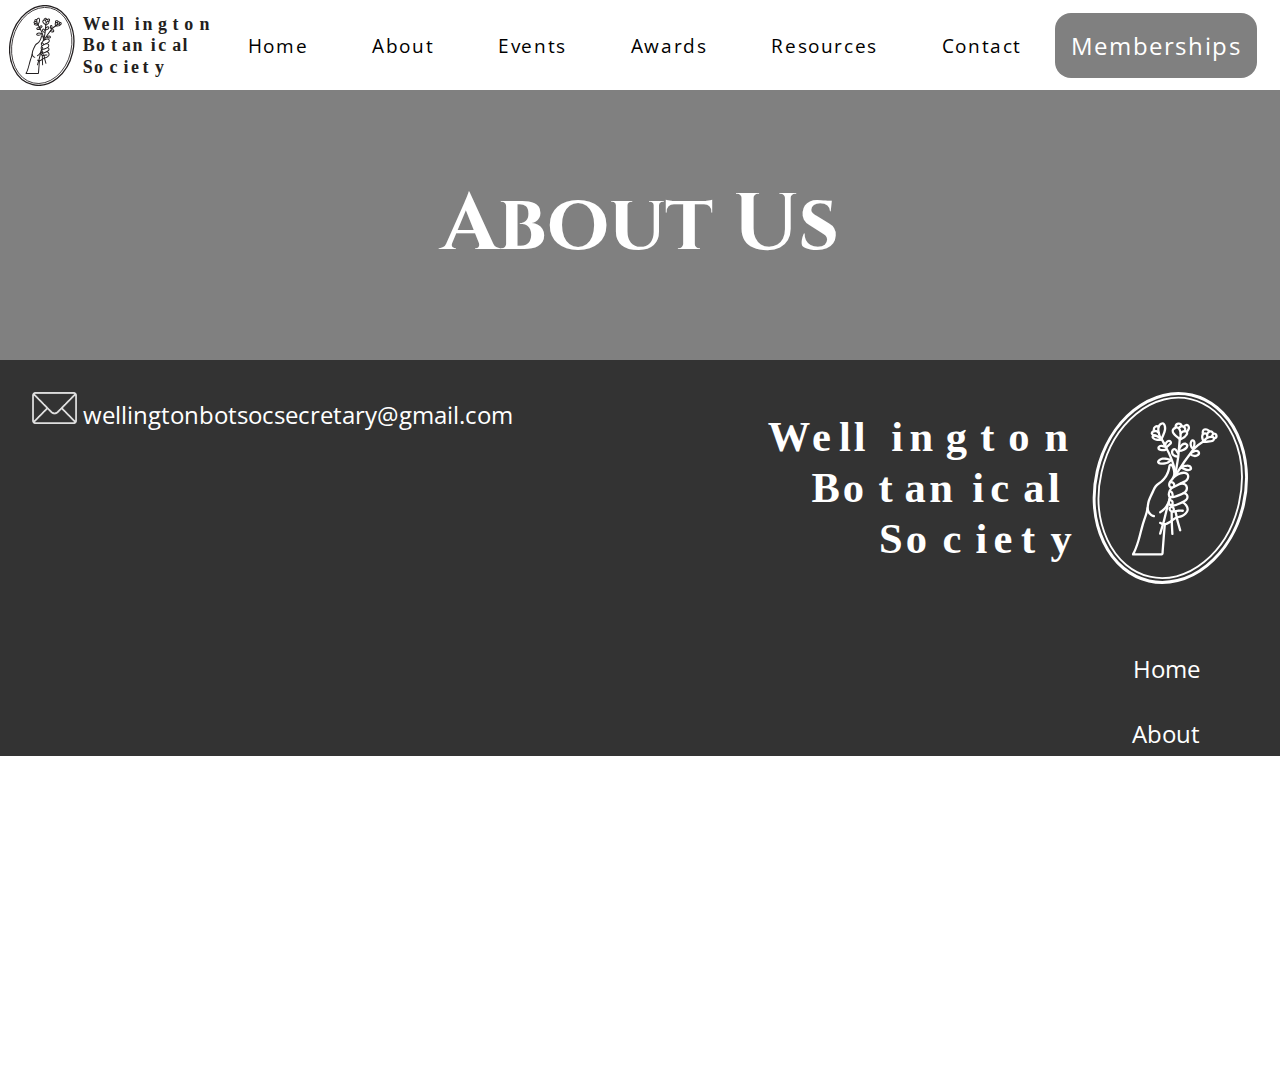
<file: wbs-sum1/html/about.html>
<!DOCTYPE html>
<html lang="en">
<head>
    <meta charset="UTF-8">
    <meta http-equiv="X-UA-Compatible" content="IE=edge">
    <meta name="viewport" content="width=device-width, initial-scale=1.0">
    <title>Wellington Botanical Society</title>
    <link rel="preconnect" href="https://fonts.googleapis.com">
    <link rel="preconnect" href="https://fonts.gstatic.com" crossorigin>
    <link href="https://fonts.googleapis.com/css2?family=Cinzel:wght@400;500;600&family=Open+Sans&family=Playfair+Display+SC:wght@700&display=swap" rel="stylesheet">
    <link rel="stylesheet" href="../css/style.css">
</head>



<body>
  
  
  



  
    <section class="nav-section">
        
        <header>
            <nav class="nav">
                
                <a href="../html/index.html"><img class="logo" src="../img/wbs-my-logo.svg" alt="logo"></a>
                
                <img class="hamburger" src="../img/hamburger.svg" alt="hamburger">
                <ul class="nav-list">
                    <a href="../html/index.html"><li class="nav-list__items">Home</li></a>
                    <a href="../html/about.html"><li class="nav-list__items">About</li></a>
                    <a href="../html/events.html"><li class="nav-list__items">Events</li></a>
                    <a href="../html/awards.html"><li class="nav-list__items">Awards</li></a>
                    <a href="../html/resources.html"><li class="nav-list__items">Resources</li></a>
                    <a href="../html/contact.html"><li class="nav-list__items">Contact</li></a>
                </ul>
                
                <a href="../html/membership.html"><button class="membership-btn">Memberships</button></a>
            
            </nav>
        </header>
    
    </section>


    <section class="about-intro">
        <h1 class="about-intro__header">About Us</h1>
    </section>


    <section class="footer-section">
        <footer class="footer">

            <div class="footer-left">
                <div class="footer-email">
                    <p class="footer-email__paragraph">
                        <img class="contact-semiotic" src="../img/email.png" alt="email-logo">
                        wellingtonbotsocsecretary@gmail.com
                    </p>
                </div>

                <br>

                <div class="footer-pobox">
                    <p class="pobox">
                        PO Box 10-412<br>
                        Wellington 6143<br>
                        New Zealand<br>
                    </p>
                </div>
            </div>



            <div class="footer-right">
                <nav class="footer-nav">

                    <a href="index.html"><img class="footer-right__logo" src="../img/wbs-my-logo-white.svg" alt="wbs-logo"></a>
        
                    <br>
                    
                        <ul class="footer-nav__list">
                            <a href="index.html"><li class="footer-nav__list-items">Home</li></a>
        
                            <a href="about.html"><li class="footer-nav__list-items">About</li></a>
        
                            <a href="events.html"><li class="footer-nav__list-items">Events</li></a>
        
                            <a href="awards.html"><li class="footer-nav__list-items">Awards</li></a>
        
                            <a href="resources.html"><li class="footer-nav__list-items">Resources</li></a>

                            <a href="contact.html"><li class="footer-nav__list-items">Contact</li></a>

                            <a href="membership.html"><li class="footer-nav__list-items">Memberships</li></a>
                        </ul>
                    </nav>
            </div>


        </footer>
    </section>

</body>



</html>
</file>
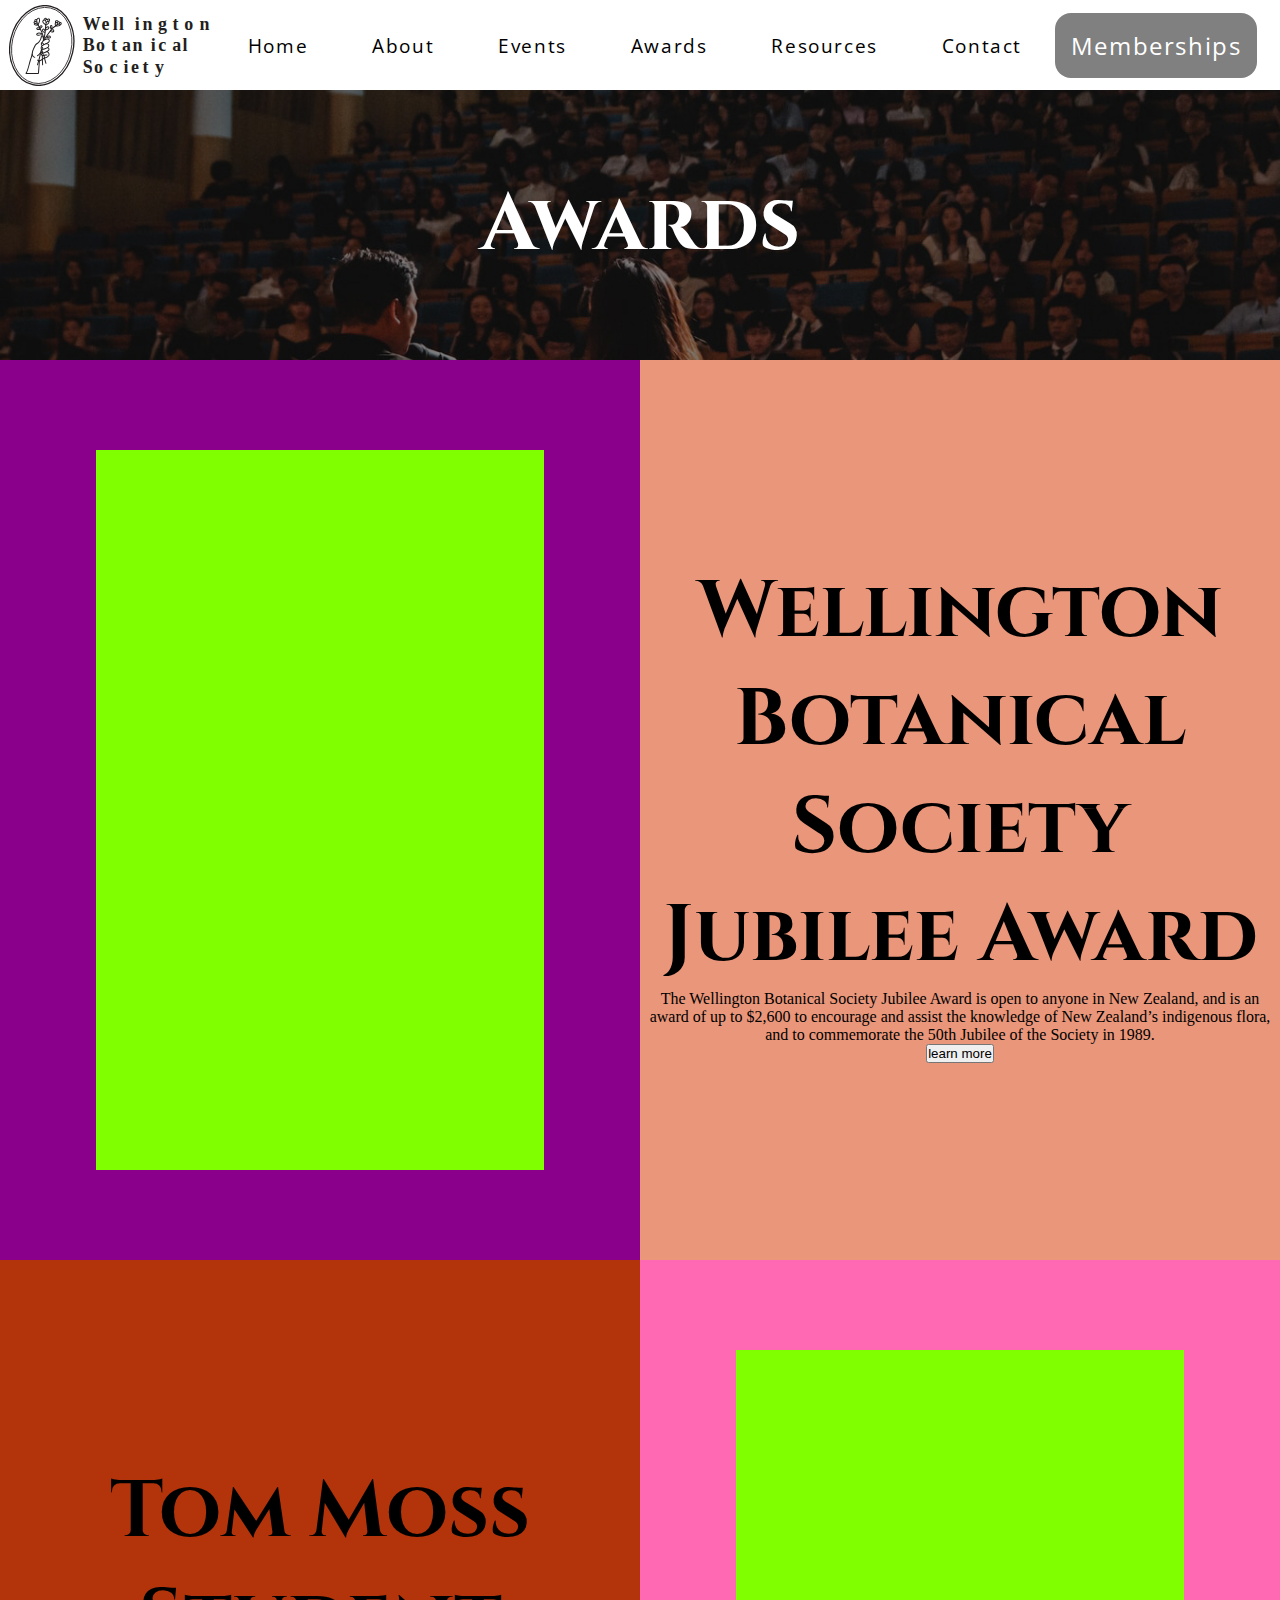
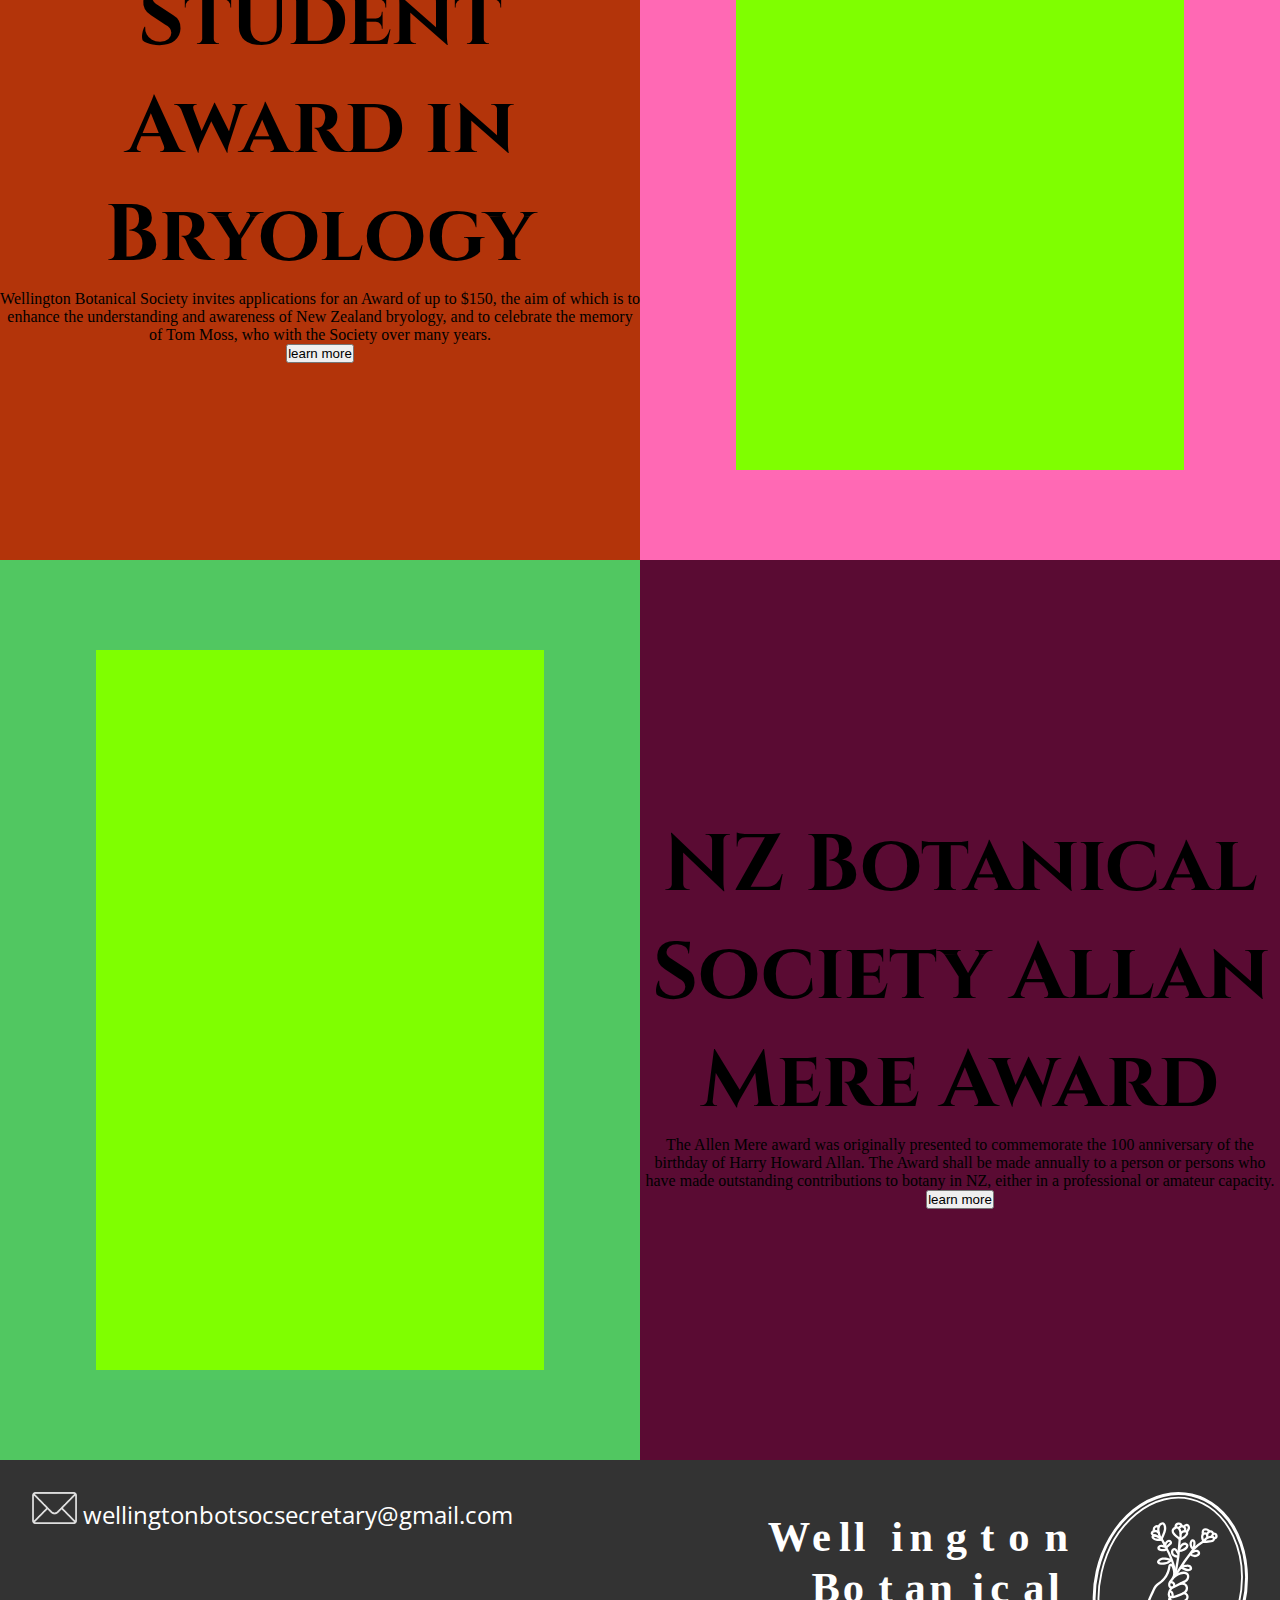
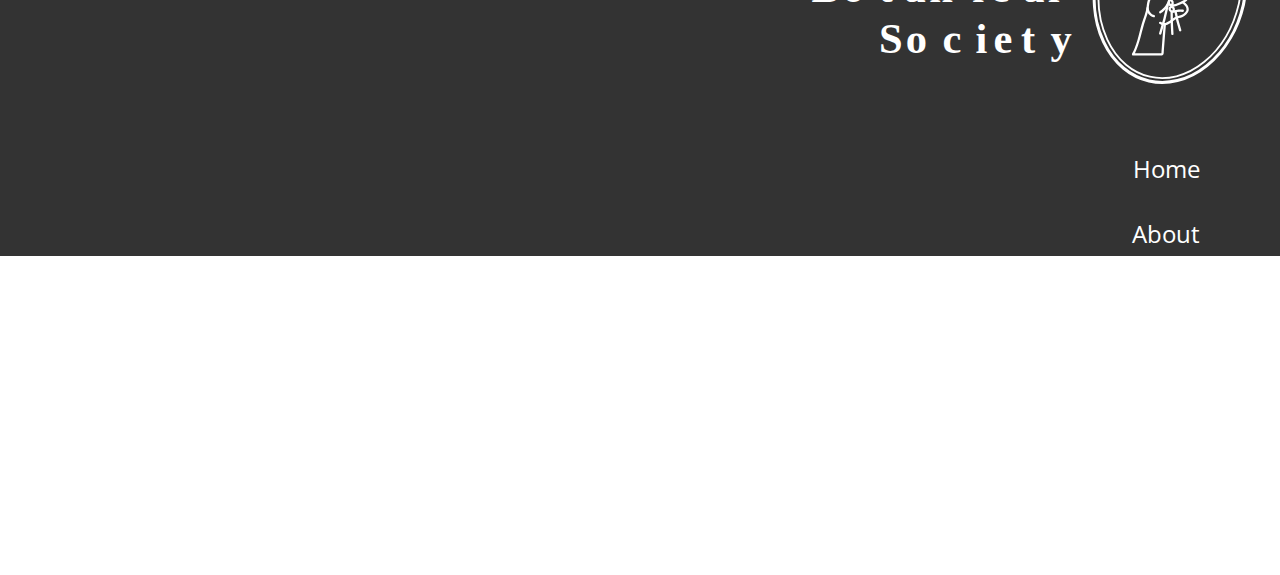
<file: wbs-sum1/html/awards.html>
<!DOCTYPE html>
<html lang="en">
<head>
    <meta charset="UTF-8">
    <meta http-equiv="X-UA-Compatible" content="IE=edge">
    <meta name="viewport" content="width=device-width, initial-scale=1.0">
    <title>Wellington Botanical Society</title>
    <link rel="preconnect" href="https://fonts.googleapis.com">
    <link rel="preconnect" href="https://fonts.gstatic.com" crossorigin>
    <link href="https://fonts.googleapis.com/css2?family=Cinzel:wght@400;500;600&family=Open+Sans&family=Playfair+Display+SC:wght@700&display=swap" rel="stylesheet">
    <link rel="stylesheet" href="../css/style.css">
</head>



<body>
  
  
  



  
    <section class="nav-section">
        
        <header>
            <nav class="nav">
                
                <a href="../html/index.html"><img class="logo" src="../img/wbs-my-logo.svg" alt="logo"></a>
                
                <img class="hamburger" src="../img/hamburger.svg" alt="hamburger">
                <ul class="nav-list">
                    <a href="../html/index.html"><li class="nav-list__items">Home</li></a>
                    <a href="../html/about.html"><li class="nav-list__items">About</li></a>
                    <a href="../html/events.html"><li class="nav-list__items">Events</li></a>
                    <a href="../html/awards.html"><li class="nav-list__items">Awards</li></a>
                    <a href="../html/resources.html"><li class="nav-list__items">Resources</li></a>
                    <a href="../html/contact.html"><li class="nav-list__items">Contact</li></a>
                </ul>
                
                <a href="../html/membership.html"><button class="membership-btn">Memberships</button></a>
            
            </nav>
        </header>
    
    </section>

    




    
    <section class="awards-intro">
        <h1 class="awards-intro__header">Awards</h1>
    </section>






    <section class="jubilee-section">
        <div class="jubilee-pic">
            <div class="jubilee-pic__photo"></div>
        </div>
        <div class="jubilee-info">
            <h1 class="jubilee-info__header">Wellington Botanical Society Jubilee Award</h1>
            <p class="jubilee-info__paragraph">The Wellington Botanical Society Jubilee Award is open to anyone in New Zealand, and is an award of up to $2,600 to encourage and assist the knowledge of New Zealand’s indigenous flora, and to commemorate the 50th Jubilee of the Society in 1989.</p>
            <button class="jubilee-info__btn">learn more</button>
        </div>
    </section>




    <section class="bryology-section">
        <div class="bryology-info">
            <h1 class="bryology-info__header">Tom Moss Student Award in Bryology</h1>
            <p class="bryology-info__paragraph">Wellington Botanical Society invites applications for an Award of up to $150, the aim of which is to enhance the understanding and awareness of New Zealand bryology, and to celebrate the memory of Tom Moss, who with the Society over many years.</p>
            <button class="bryology-info__btn">learn more</button>
        </div>
        <div class="bryology-pic">
            <div class="bryology-pic__photo"></div>
        </div>
    </section>






    <section class="allanmere-section">
        <div class="allanmere-pic">
            <div class="allenmere-pic__photo"></div>
        </div>
        <div class="allanmere-info">
            <h1 class="allanmere-info__header">NZ Botanical Society Allan Mere Award</h1>
            <p class="allanmere-info__paragraph">The Allen Mere award was originally presented to commemorate the 100 anniversary of the birthday of Harry Howard Allan. The Award shall be made annually to a person or persons who have made outstanding contributions to botany in NZ, either in a professional or amateur capacity.</p>
            <button class="allanmere-info__btn">learn more</button>
        </div>
    </section>


    <section class="footer-section">
        <footer class="footer">

            <div class="footer-left">
                <div class="footer-email">
                    <p class="footer-email__paragraph">
                        <img class="contact-semiotic" src="../img/email.png" alt="email-logo">
                        wellingtonbotsocsecretary@gmail.com
                    </p>
                </div>

                <br>

                <div class="footer-pobox">
                    <p class="pobox">
                        PO Box 10-412<br>
                        Wellington 6143<br>
                        New Zealand<br>
                    </p>
                </div>
            </div>



            <div class="footer-right">
                <nav class="footer-nav">

                    <a href="index.html"><img class="footer-right__logo" src="../img/wbs-my-logo-white.svg" alt="wbs-logo"></a>
        
                    <br>
                    
                        <ul class="footer-nav__list">
                            <a href="index.html"><li class="footer-nav__list-items">Home</li></a>
        
                            <a href="about.html"><li class="footer-nav__list-items">About</li></a>
        
                            <a href="events.html"><li class="footer-nav__list-items">Events</li></a>
        
                            <a href="awards.html"><li class="footer-nav__list-items">Awards</li></a>
        
                            <a href="resources.html"><li class="footer-nav__list-items">Resources</li></a>

                            <a href="contact.html"><li class="footer-nav__list-items">Contact</li></a>

                            <a href="membership.html"><li class="footer-nav__list-items">Memberships</li></a>
                        </ul>
                    </nav>
            </div>


        </footer>
    </section>

</body>



</html>
</file>
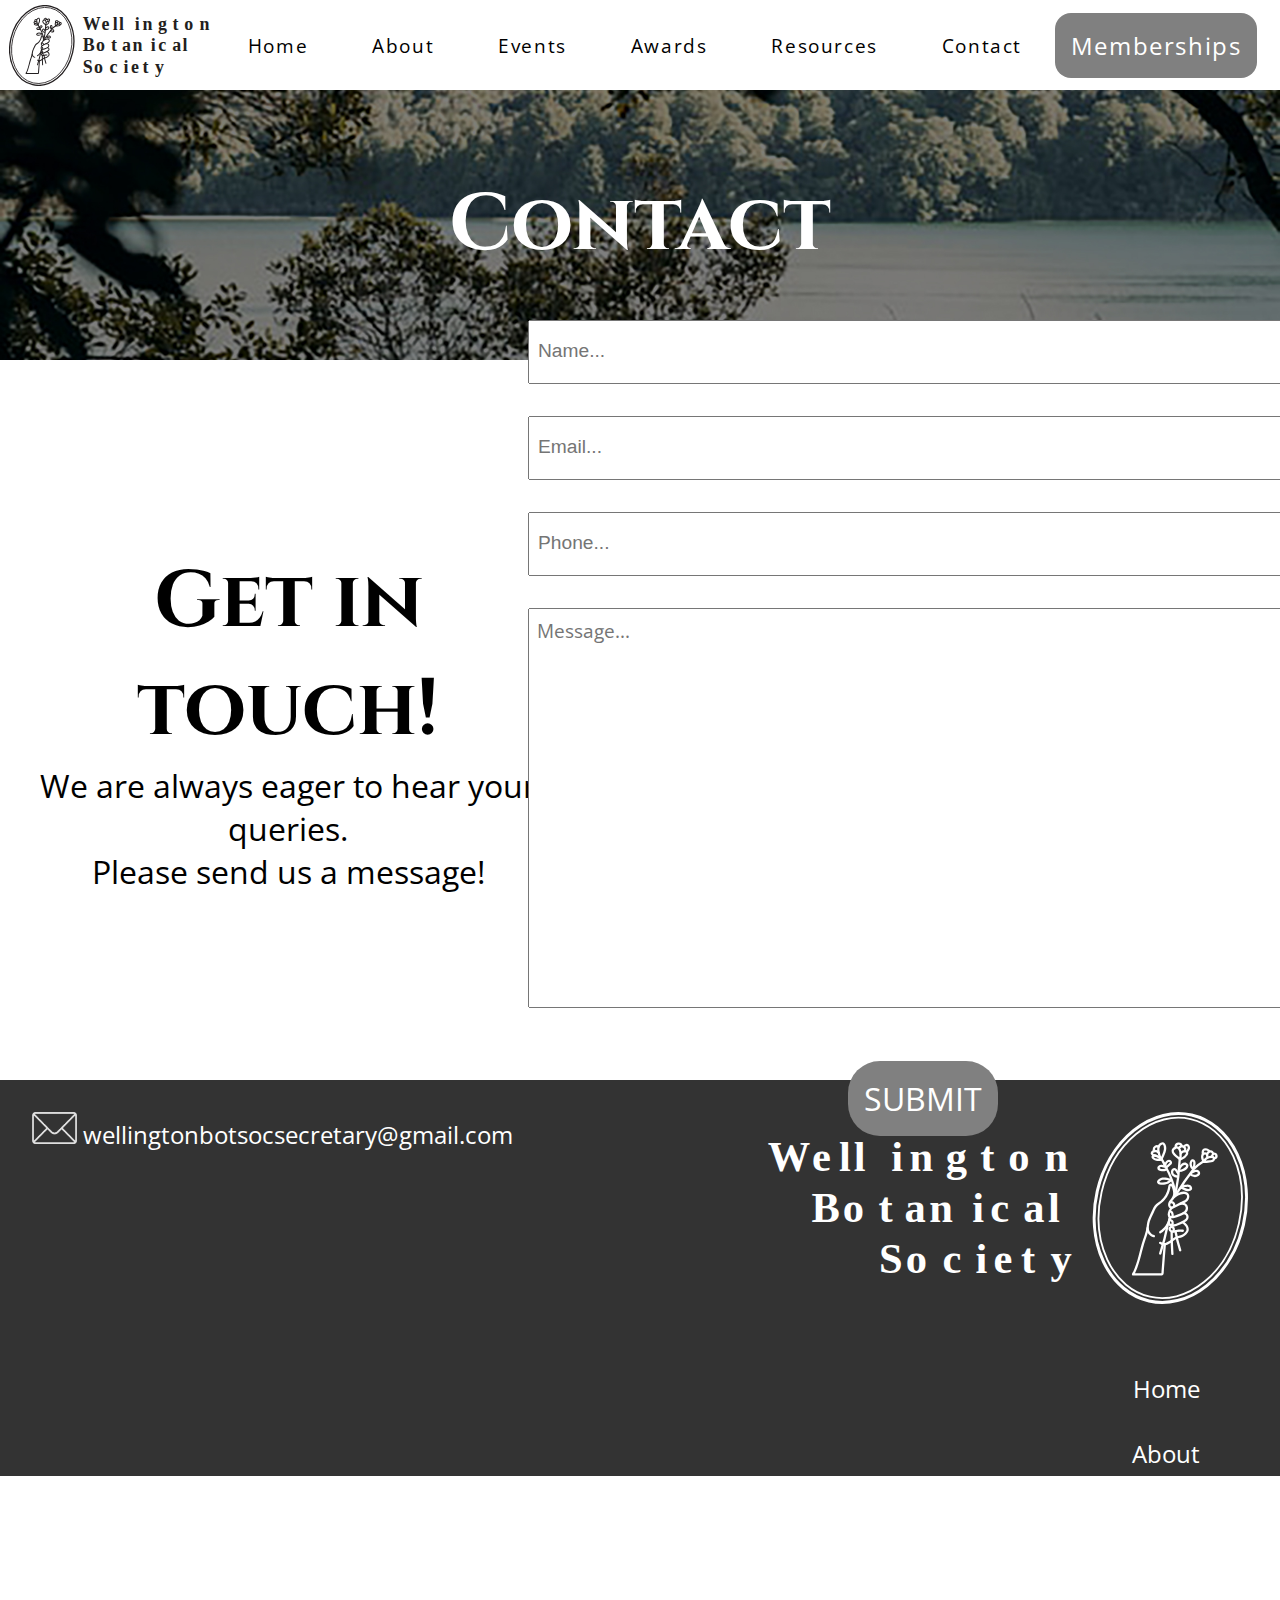
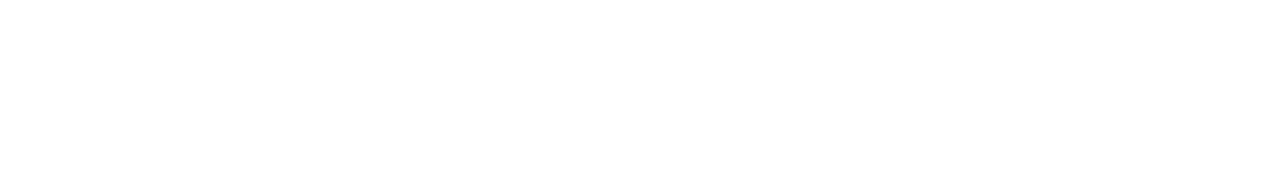
<file: wbs-sum1/html/contact.html>
<!DOCTYPE html>
<html lang="en">
<head>
    <meta charset="UTF-8">
    <meta http-equiv="X-UA-Compatible" content="IE=edge">
    <meta name="viewport" content="width=device-width, initial-scale=1.0">
    <title>Wellington Botanical Society</title>
    <link rel="preconnect" href="https://fonts.googleapis.com">
    <link rel="preconnect" href="https://fonts.gstatic.com" crossorigin>
    <link href="https://fonts.googleapis.com/css2?family=Cinzel:wght@400;500;600&family=Open+Sans&family=Playfair+Display+SC:wght@700&display=swap" rel="stylesheet">
    <link rel="stylesheet" href="../css/style.css">
</head>



<body>
  
  
  



  
    <section class="nav-section">
        
        <header>
            <nav class="nav">
                
                <a href="../html/index.html"><img class="logo" src="../img/wbs-my-logo.svg" alt="logo"></a>
                
                <img class="hamburger" src="../img/hamburger.svg" alt="hamburger">
                <ul class="nav-list">
                    <a href="../html/index.html"><li class="nav-list__items">Home</li></a>
                    <a href="../html/about.html"><li class="nav-list__items">About</li></a>
                    <a href="../html/events.html"><li class="nav-list__items">Events</li></a>
                    <a href="../html/awards.html"><li class="nav-list__items">Awards</li></a>
                    <a href="../html/resources.html"><li class="nav-list__items">Resources</li></a>
                    <a href="../html/contact.html"><li class="nav-list__items">Contact</li></a>
                </ul>
                
                <a href="../html/membership.html"><button class="membership-btn">Memberships</button></a>
            
            </nav>
        </header>
    
    </section>




    <section class="contact-intro">
        <h1 class="contact-intro__header">Contact</h1>
    </section>






    <section class="contact-container">
        
        
        <div class="contact-container__text">
            <h1 class="contact-container__header">Get in touch!</h1>
            <p class="contact-container__paragraph">
                We are always eager to hear your queries. <br>Please send us a message!
            </p>
        </div>
        
        
        <div class="contact-container__form">
            
            <form>
                
                
                
                <div class="contact-container__div">    
                    <input type="text" class="contact-form" placeholder="Name...">
                </div>    
                
                
                
                <div class="contact-container__div">    
                    <input type="text" class="contact-form" placeholder="Email...">
                </div>    
                
                
                
                <div class="contact-container__div">    
                    <input type="text" class="contact-form" placeholder="Phone...">
                </div>    
                
                
                
                <div class="contact-container__div">    
                    <textarea placeholder="Message..."  class="contact-form__message"></textarea>
                </div>
            
                <button class="contact-form__button">submit</button>
            
            </form>
        
        </div>

    </section>












    <section class="footer-section">
        <footer class="footer">

            <div class="footer-left">
                <div class="footer-email">
                    <p class="footer-email__paragraph">
                        <img class="contact-semiotic" src="../img/email.png" alt="email-logo">
                        wellingtonbotsocsecretary@gmail.com
                    </p>
                </div>

                <br>

                <div class="footer-pobox">
                    <p class="pobox">
                        PO Box 10-412<br>
                        Wellington 6143<br>
                        New Zealand<br>
                    </p>
                </div>
            </div>



            <div class="footer-right">
                <nav class="footer-nav">

                    <a href="index.html"><img class="footer-right__logo" src="../img/wbs-my-logo-white.svg" alt="wbs-logo"></a>
        
                    <br>
                    
                        <ul class="footer-nav__list">
                            <a href="index.html"><li class="footer-nav__list-items">Home</li></a>
        
                            <a href="about.html"><li class="footer-nav__list-items">About</li></a>
        
                            <a href="events.html"><li class="footer-nav__list-items">Events</li></a>
        
                            <a href="awards.html"><li class="footer-nav__list-items">Awards</li></a>
        
                            <a href="resources.html"><li class="footer-nav__list-items">Resources</li></a>

                            <a href="contact.html"><li class="footer-nav__list-items">Contact</li></a>

                            <a href="membership.html"><li class="footer-nav__list-items">Memberships</li></a>
                        </ul>
                    </nav>
            </div>


        </footer>
    </section>

</body>



</html>
</file>
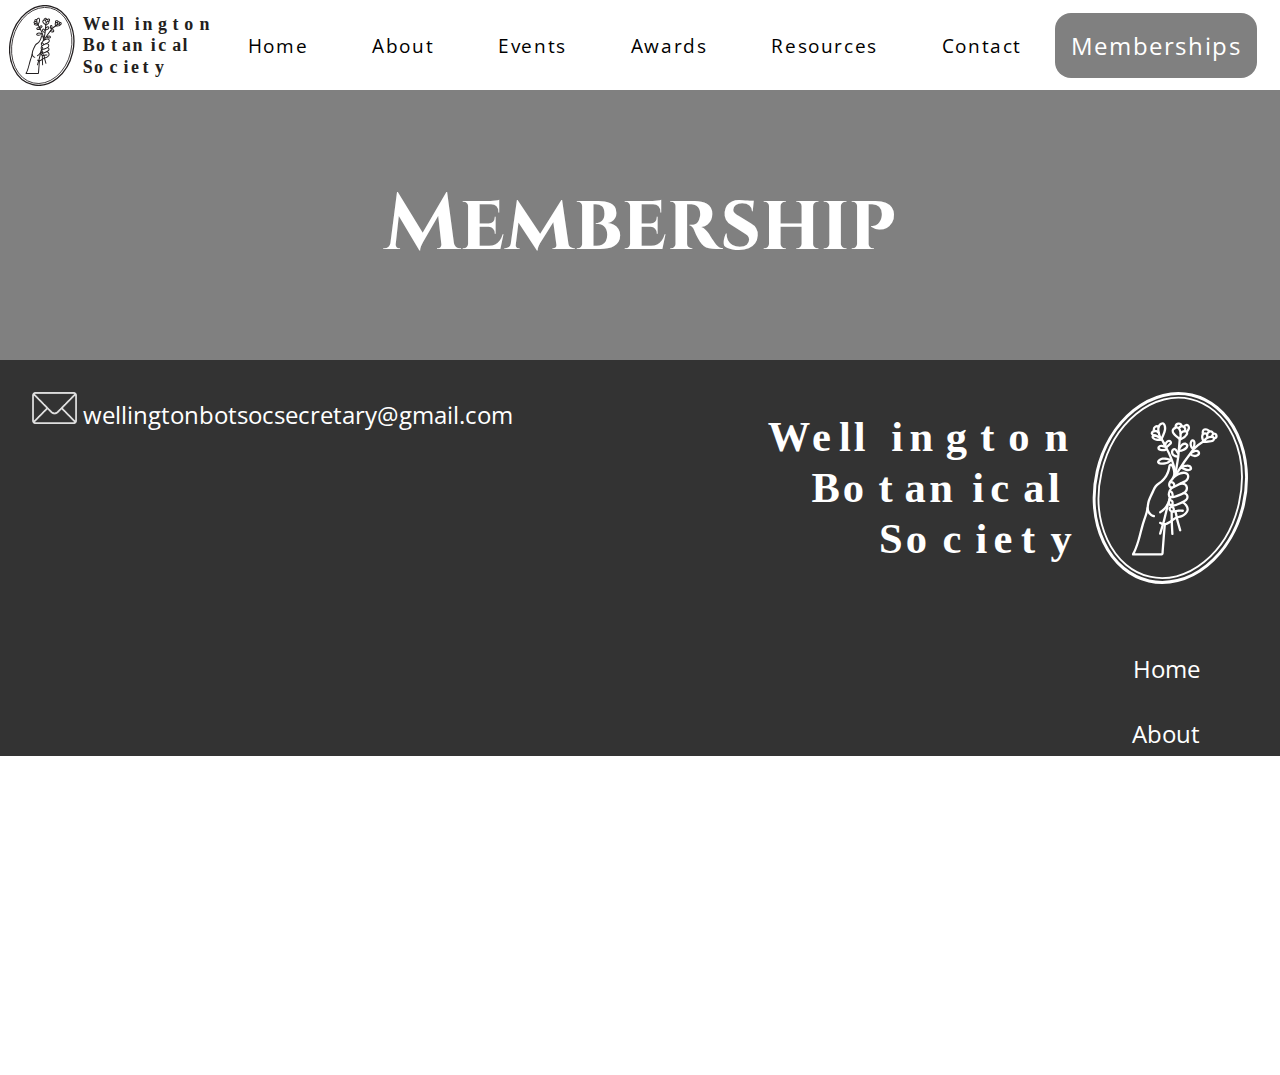
<file: wbs-sum1/html/membership.html>
<!DOCTYPE html>
<html lang="en">
<head>
    <meta charset="UTF-8">
    <meta http-equiv="X-UA-Compatible" content="IE=edge">
    <meta name="viewport" content="width=device-width, initial-scale=1.0">
    <title>Wellington Botanical Society</title>
    <link rel="preconnect" href="https://fonts.googleapis.com">
    <link rel="preconnect" href="https://fonts.gstatic.com" crossorigin>
    <link href="https://fonts.googleapis.com/css2?family=Cinzel:wght@400;500;600&family=Open+Sans&family=Playfair+Display+SC:wght@700&display=swap" rel="stylesheet">
    <link rel="stylesheet" href="../css/style.css">
</head>



<body>
  
  
  



  
    <section class="nav-section">
        
        <header>
            <nav class="nav">
                
                <a href="../html/index.html"><img class="logo" src="../img/wbs-my-logo.svg" alt="logo"></a>
                
                <img class="hamburger" src="../img/hamburger.svg" alt="hamburger">
                <ul class="nav-list">
                    <a href="../html/index.html"><li class="nav-list__items">Home</li></a>
                    <a href="../html/about.html"><li class="nav-list__items">About</li></a>
                    <a href="../html/events.html"><li class="nav-list__items">Events</li></a>
                    <a href="../html/awards.html"><li class="nav-list__items">Awards</li></a>
                    <a href="../html/resources.html"><li class="nav-list__items">Resources</li></a>
                    <a href="../html/contact.html"><li class="nav-list__items">Contact</li></a>
                </ul>
                
                <a href="../html/membership.html"><button class="membership-btn">Memberships</button></a>
            
            </nav>
        </header>
    
    </section>

    <section class="membership-intro">
        <h1 class="membership-intro__header">Membership</h1>
    </section>



    <section class="footer-section">
        <footer class="footer">

            <div class="footer-left">
                <div class="footer-email">
                    <p class="footer-email__paragraph">
                        <img class="contact-semiotic" src="../img/email.png" alt="email-logo">
                        wellingtonbotsocsecretary@gmail.com
                    </p>
                </div>

                <br>

                <div class="footer-pobox">
                    <p class="pobox">
                        PO Box 10-412<br>
                        Wellington 6143<br>
                        New Zealand<br>
                    </p>
                </div>
            </div>



            <div class="footer-right">
                <nav class="footer-nav">

                    <a href="index.html"><img class="footer-right__logo" src="../img/wbs-my-logo-white.svg" alt="wbs-logo"></a>
        
                    <br>
                    
                        <ul class="footer-nav__list">
                            <a href="index.html"><li class="footer-nav__list-items">Home</li></a>
        
                            <a href="about.html"><li class="footer-nav__list-items">About</li></a>
        
                            <a href="events.html"><li class="footer-nav__list-items">Events</li></a>
        
                            <a href="awards.html"><li class="footer-nav__list-items">Awards</li></a>
        
                            <a href="resources.html"><li class="footer-nav__list-items">Resources</li></a>

                            <a href="contact.html"><li class="footer-nav__list-items">Contact</li></a>

                            <a href="membership.html"><li class="footer-nav__list-items">Memberships</li></a>
                        </ul>
                    </nav>
            </div>


        </footer>
    </section>

</body>



</html>
</file>
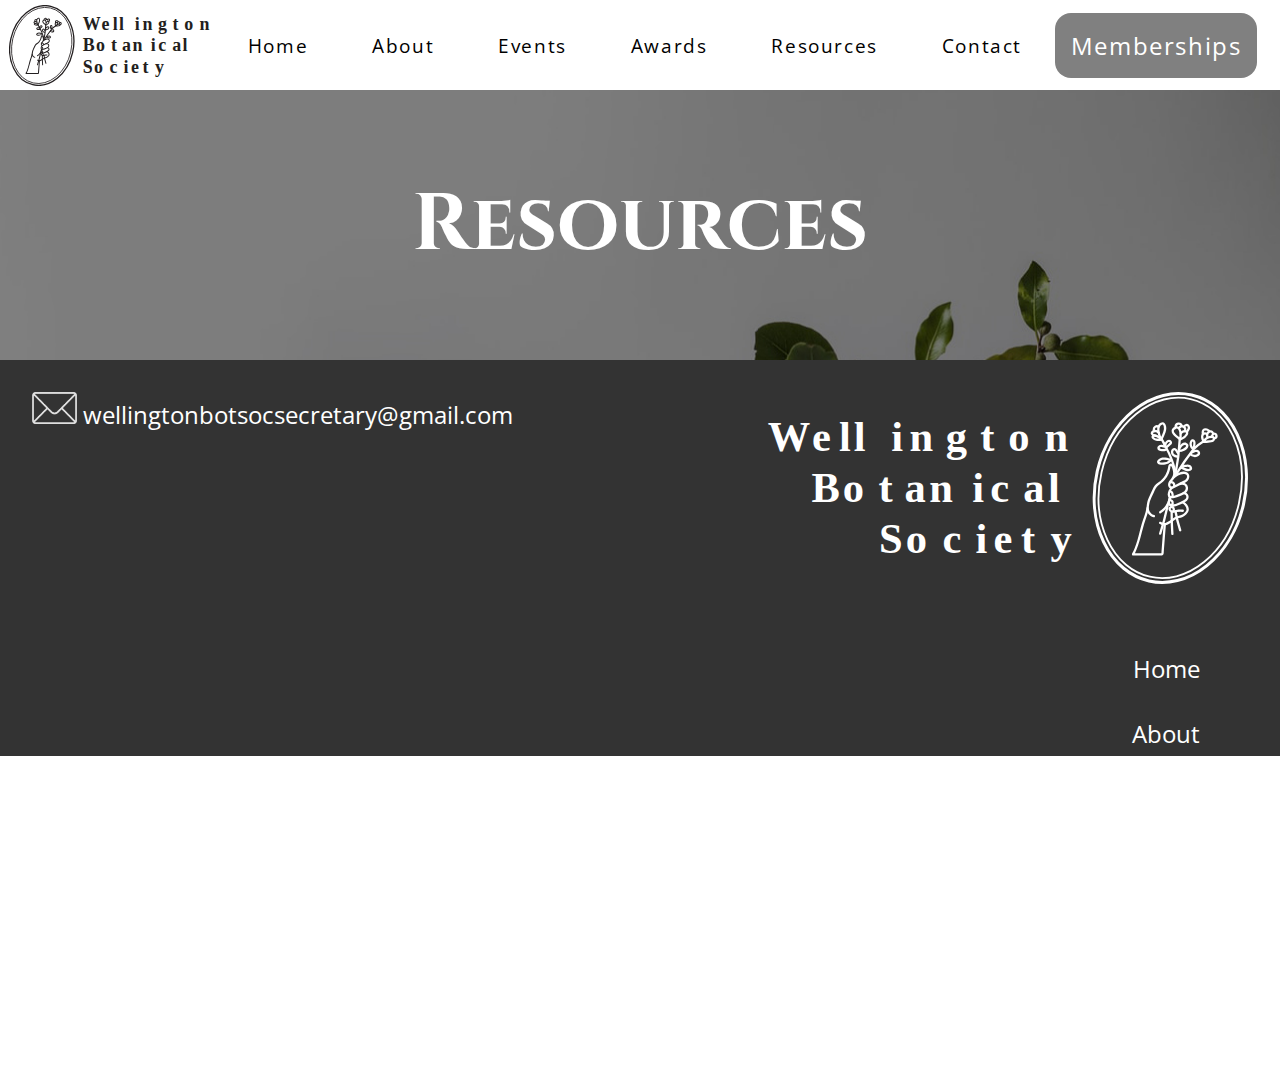
<file: wbs-sum1/html/resources.html>
<!DOCTYPE html>
<html lang="en">
<head>
    <meta charset="UTF-8">
    <meta http-equiv="X-UA-Compatible" content="IE=edge">
    <meta name="viewport" content="width=device-width, initial-scale=1.0">
    <title>Wellington Botanical Society</title>
    <link rel="preconnect" href="https://fonts.googleapis.com">
    <link rel="preconnect" href="https://fonts.gstatic.com" crossorigin>
    <link href="https://fonts.googleapis.com/css2?family=Cinzel:wght@400;500;600&family=Open+Sans&family=Playfair+Display+SC:wght@700&display=swap" rel="stylesheet">
    <link rel="stylesheet" href="../css/style.css">
</head>



<body>
  
  
  



  
    <section class="nav-section">
        
        <header>
            <nav class="nav">
                
                <a href="../html/index.html"><img class="logo" src="../img/wbs-my-logo.svg" alt="logo"></a>
                
                <img class="hamburger" src="../img/hamburger.svg" alt="hamburger">
                <ul class="nav-list">
                    <a href="../html/index.html"><li class="nav-list__items">Home</li></a>
                    <a href="../html/about.html"><li class="nav-list__items">About</li></a>
                    <a href="../html/events.html"><li class="nav-list__items">Events</li></a>
                    <a href="../html/awards.html"><li class="nav-list__items">Awards</li></a>
                    <a href="../html/resources.html"><li class="nav-list__items">Resources</li></a>
                    <a href="../html/contact.html"><li class="nav-list__items">Contact</li></a>
                </ul>
                
                <a href="../html/membership.html"><button class="membership-btn">Memberships</button></a>
            
            </nav>
        </header>
    
    </section>

    <section class="resources-intro">
        <h1 class="resources-intro__header">Resources</h1>
    </section>



    <section class="footer-section">
        <footer class="footer">

            <div class="footer-left">
                <div class="footer-email">
                    <p class="footer-email__paragraph">
                        <img class="contact-semiotic" src="../img/email.png" alt="email-logo">
                        wellingtonbotsocsecretary@gmail.com
                    </p>
                </div>

                <br>

                <div class="footer-pobox">
                    <p class="pobox">
                        PO Box 10-412<br>
                        Wellington 6143<br>
                        New Zealand<br>
                    </p>
                </div>
            </div>



            <div class="footer-right">
                <nav class="footer-nav">

                    <a href="index.html"><img class="footer-right__logo" src="../img/wbs-my-logo-white.svg" alt="wbs-logo"></a>
        
                    <br>
                    
                        <ul class="footer-nav__list">
                            <a href="index.html"><li class="footer-nav__list-items">Home</li></a>
        
                            <a href="about.html"><li class="footer-nav__list-items">About</li></a>
        
                            <a href="events.html"><li class="footer-nav__list-items">Events</li></a>
        
                            <a href="awards.html"><li class="footer-nav__list-items">Awards</li></a>
        
                            <a href="resources.html"><li class="footer-nav__list-items">Resources</li></a>

                            <a href="contact.html"><li class="footer-nav__list-items">Contact</li></a>

                            <a href="membership.html"><li class="footer-nav__list-items">Memberships</li></a>
                        </ul>
                    </nav>
            </div>


        </footer>
    </section>

</body>



</html>
</file>
<file: wbs-sum1/css/style.css>
.nav-section {
  height: 10vh;
  width: 100vw;
  background: white; }

.nav {
  display: flex;
  align-items: center;
  justify-content: space-between; }

.logo {
  height: 9vh;
  margin-top: 0.5vh;
  margin-left: 1vh; }

.hamburger {
  height: 3rem;
  display: none; }

.nav-list {
  list-style: none;
  align-items: center;
  display: flex; }

.nav-list__items {
  font-family: 'Open Sans', sans-serif;
  font-size: 1.2rem;
  letter-spacing: 0.1rem;
  padding: 2rem; }

.membership-btn {
  font-size: 1.5rem;
  padding: 1rem;
  border-radius: 1rem;
  color: white;
  background: grey;
  border: none;
  cursor: pointer;
  font-family: 'Open Sans', sans-serif;
  letter-spacing: 0.1rem;
  margin-right: 2.5vh; }

* {
  margin: 0;
  padding: 0;
  box-sizing: border-box;
  text-decoration: none; }

a {
  color: inherit; }

body {
  overflow-x: hidden; }

.intro-section {
  height: 90vh;
  width: 100vw;
  background: url(../img/ferns.jpg);
  background-position: center;
  background-size: cover; }

.intro-div__one {
  background: black;
  height: 100%;
  width: 55%;
  display: flex;
  justify-self: flex-end;
  opacity: 50%;
  float: right; }

.intro-div__text {
  height: 100%;
  width: 100%;
  justify-content: center;
  align-items: center; }

.intro-header {
  font-family: 'Cinzel', serif; }

.intro-paragraph {
  font-family: 'Open Sans', sans-serif; }

.intro-btn__cta {
  font-family: 'Open Sans', sans-serif;
  text-transform: uppercase; }

.welcome {
  height: 100vh;
  width: 100vw;
  display: flex; }

.welcome-container {
  height: 100%;
  width: 50%;
  background: url(../img/greenery.jpeg);
  background-position: center;
  background-size: cover;
  background-repeat: no-repeat; }

.welcome-container__two {
  height: 100%;
  width: 50%;
  display: flex;
  flex-direction: column;
  align-items: center;
  justify-content: center; }

.welcome-container__header {
  font-family: 'Cinzel', serif;
  font-size: 5rem;
  padding-left: 10rem;
  padding-right: 10rem;
  width: 30ch; }

.welcome-container__paragraph {
  font-family: 'Open Sans', sans-serif;
  font-size: 2rem;
  width: 50%;
  padding-top: 5rem;
  padding-bottom: 5rem; }

.welcome-container__btn {
  font-family: 'Open Sans', sans-serif;
  text-transform: uppercase;
  font-size: 2rem;
  padding: 1rem;
  border-radius: 2rem;
  border: none;
  background: grey;
  color: white;
  cursor: pointer; }

.offers {
  height: 100vh;
  width: 100vw;
  display: grid;
  grid-template-columns: repeat(11, 1fr);
  grid-template-rows: repeat(8, 1fr); }

.offer-meeting {
  grid-column: 2/5;
  grid-row: 2/8;
  background: #fafafa;
  margin: 5%;
  display: flex;
  flex-direction: column;
  align-items: center;
  justify-content: space-evenly; }

.offer-fieldtrip {
  grid-row: 2/8;
  grid-column: 5/8;
  background: #fafafa;
  margin: 5%;
  display: flex;
  flex-direction: column;
  align-items: center;
  justify-content: space-evenly; }

.offer-award {
  grid-row: 2/8;
  grid-column: 8/11;
  background: #fafafa;
  margin: 5%;
  display: flex;
  flex-direction: column;
  align-items: center;
  justify-content: center;
  justify-content: space-evenly; }

.offer-semiotic {
  height: 25%;
  border-radius: 360%; }

.offer-header {
  font-family: 'Cinzel', serif;
  font-size: 3.5rem; }

.offer-paragraph {
  font-family: 'Open Sans', sans-serif;
  font-size: 1.5rem;
  width: 75%;
  text-align: center; }

.offer-btn {
  font-family: 'Open Sans', sans-serif;
  text-transform: uppercase;
  font-size: 2rem;
  padding: 1.2rem;
  border: none;
  border-radius: 2rem;
  background: grey;
  color: white;
  cursor: pointer; }

.index-grid {
  height: 80vh;
  width: 100wv;
  display: grid;
  grid-template-rows: repeat(20, 1fr);
  grid-template-columns: repeat(20, 1fr); }

.index-grid__one {
  grid-column: 1/9;
  grid-row: 1/10;
  background: url(../img/Asplenium-Gracillimum.jpg);
  background-position: center;
  background-size: cover;
  background-repeat: no-repeat;
  position: relative;
  margin-left: 0.5rem;
  margin-right: 0.5rem; }
  .index-grid__one .plant-one {
    color: white;
    font-size: 2.5rem;
    position: absolute;
    bottom: 0;
    left: 0;
    padding: 0.5rem;
    font-family: 'Open Sans', sans-serif;
    font-style: italic; }

.index-grid__two {
  grid-column: 9/12;
  grid-row: 1/10;
  background: url();
  margin-right: 0.5rem;
  background: url(../img/Leycesteria-Formosa.jpeg);
  background-position: center;
  background-size: cover;
  background-repeat: no-repeat;
  position: relative; }
  .index-grid__two .plant-two {
    color: white;
    font-size: 2.5rem;
    position: absolute;
    bottom: 0;
    left: 0;
    padding: 0.5rem;
    font-family: 'Open Sans', sans-serif;
    font-style: italic; }

.index-grid__three {
  grid-column: 12/17;
  grid-row: 1/21;
  background: url(../img/Asplenium-Lepidotum.jpg);
  margin-bottom: 0.5rem;
  margin-right: 0.5rem;
  background-position: center;
  background-size: cover;
  background-repeat: no-repeat;
  position: relative; }
  .index-grid__three .plant-three {
    color: white;
    font-size: 2.5rem;
    position: absolute;
    bottom: 0;
    left: 0;
    padding: 0.5rem;
    font-family: 'Open Sans', sans-serif;
    font-style: italic; }

.index-grid__four {
  grid-column: 1/7;
  grid-row: 10/21;
  background: url(../img/Sambucus-Nigra.jpg);
  margin-top: 0.5rem;
  margin-bottom: 0.5rem;
  margin-left: 0.5rem;
  background-position: center;
  background-size: cover;
  background-repeat: no-repeat;
  position: relative; }
  .index-grid__four .plant-four {
    color: white;
    font-size: 2.5rem;
    position: absolute;
    bottom: 0;
    left: 0;
    padding: 0.5rem;
    font-family: 'Open Sans', sans-serif;
    font-style: italic; }

.index-grid__five {
  grid-column: 7/12;
  grid-row: 10/21;
  background: url(../img/Hypericum-Androsaemum.jpg);
  margin: 0.5rem;
  background-position: center;
  background-size: cover;
  background-repeat: no-repeat;
  position: relative; }
  .index-grid__five .plant-five {
    color: white;
    font-size: 2.5rem;
    position: absolute;
    top: 0;
    left: 0;
    padding: 0.5rem;
    font-family: 'Open Sans', sans-serif;
    font-style: italic; }

.index-grid__six {
  grid-column: 17/21;
  grid-row: 1/13;
  background: #47b2b9;
  margin-bottom: 0.5rem;
  margin-right: 0.5rem;
  background-position: center;
  background-size: cover;
  background-repeat: no-repeat;
  position: relative; }
  .index-grid__six .plant-six {
    color: white;
    font-size: 2.5rem;
    position: absolute;
    top: 0;
    left: 0;
    padding: 0.5rem;
    font-family: 'Open Sans', sans-serif;
    font-style: italic; }

.index-grid__seven {
  grid-column: 17/21;
  grid-row: 13/21;
  background: #4b0404;
  margin-bottom: 0.5rem;
  margin-right: 0.5rem;
  background-position: center;
  background-size: cover;
  background-repeat: no-repeat;
  position: relative; }
  .index-grid__seven .plant-seven {
    color: white;
    font-size: 2.5rem;
    position: absolute;
    top: 0;
    left: 0;
    padding: 0.5rem;
    font-family: 'Open Sans', sans-serif;
    font-style: italic; }

.index-identify {
  height: 50vh;
  width: 100vw;
  display: flex;
  flex-direction: column;
  justify-content: center;
  align-items: center;
  justify-content: space-evenly; }
  .index-identify .index-identify__header {
    font-family: 'Cinzel', serif;
    font-size: 5rem; }
  .index-identify .index-identify__paragraph {
    font-family: 'Open Sans', sans-serif;
    font-size: 2rem;
    width: 50%;
    padding-top: 5rem;
    padding-bottom: 5rem; }
  .index-identify .index-identify__button {
    font-family: 'Open Sans', sans-serif;
    text-transform: uppercase;
    font-size: 2rem;
    padding: 1rem;
    border-radius: 2rem;
    border: none;
    background: grey;
    color: white;
    cursor: pointer; }

.footer-section {
  height: 44vh;
  width: 100vw;
  background: #333; }

.footer {
  display: flex;
  justify-content: space-between; }

.footer-left {
  position: relative; }

.footer-email {
  padding-top: 2rem; }

.footer-email__paragraph {
  padding-left: 2rem;
  font-family: 'Open Sans', sans-serif;
  color: white;
  font-size: 1.5rem; }

.footer-pobox {
  position: absolute;
  bottom: 0;
  left: 0; }

.pobox {
  color: white;
  font-size: 1.5rem;
  padding-left: 2rem;
  font-family: 'Open Sans', sans-serif;
  line-height: 4rem; }

.contact-semiotic {
  height: 2rem; }

.footer-right__logo {
  height: 12rem;
  margin: 2rem; }

.footer-nav__list {
  text-align: right;
  list-style: none;
  color: white;
  padding-right: 5rem; }

.footer-nav__list-items {
  padding-top: 2rem;
  font-family: 'Open Sans', sans-serif;
  font-size: 1.5rem; }

/* media queries */
.contact-intro {
  height: 30vh;
  width: 100vw;
  background: url(../img/contact-overlay2.jpg);
  display: flex;
  justify-content: center;
  align-items: center;
  background-position: center;
  background-size: cover;
  background-repeat: no-repeat; }
  .contact-intro .contact-intro__header {
    font-size: 5rem;
    font-family: 'Cinzel';
    color: white; }

.contact-container {
  height: 80vh;
  width: 100vw;
  display: flex; }

.contact-container__text {
  height: 100%;
  width: 45%;
  display: flex;
  flex-direction: column;
  justify-content: center;
  align-items: center;
  text-align: center; }

.contact-container__header {
  font-size: 5rem;
  font-family: 'Cinzel'; }

.contact-container__paragraph {
  font-size: 2rem;
  font-family: 'Open sans', 'sans-serif'; }

.contact-container__form {
  height: 100%;
  width: 55%;
  display: flex;
  align-items: center;
  justify-content: center;
  font-family: 'Open sans', 'sans-serif'; }

.contact-form__message {
  font-family: 'Open sans', 'sans-serif';
  padding: 0.5rem; }

.contact-form {
  padding: 0.5rem; }

input {
  height: 4rem;
  width: 50rem; }

.contact-container__div {
  padding: 1rem 0; }

::placeholder {
  font-size: 1.2rem; }

.contact-form__button {
  font-family: 'Open Sans', sans-serif;
  text-transform: uppercase;
  font-size: 2rem;
  padding: 1rem;
  border-radius: 2rem;
  border: none;
  background: grey;
  color: white;
  cursor: pointer;
  margin-top: 2rem;
  margin-left: 40%; }

textarea {
  width: 100%;
  height: 25rem;
  resize: none; }

.events-intro {
  height: 30vh;
  width: 100vw;
  background: url(../img/waterfall-overlay.jpg);
  display: flex;
  justify-content: center;
  align-items: center;
  background-position: center;
  background-size: cover;
  background-repeat: no-repeat;
  background-position-y: -40rem; }
  .events-intro .events-intro__header {
    font-size: 5rem;
    font-family: 'Cinzel';
    color: white; }

.resources-intro {
  height: 30vh;
  width: 100vw;
  background: url(../img/books-overlay.jpg);
  display: flex;
  justify-content: center;
  align-items: center;
  background-position: center;
  background-size: cover;
  background-repeat: no-repeat;
  background-position-y: center; }
  .resources-intro .resources-intro__header {
    font-size: 5rem;
    font-family: 'Cinzel';
    color: white; }

.awards-intro {
  height: 30vh;
  width: 100vw;
  background: url(../img/awards-overlay.jpg);
  display: flex;
  justify-content: center;
  align-items: center;
  background-position: center;
  background-size: cover;
  background-repeat: no-repeat; }
  .awards-intro .awards-intro__header {
    font-size: 5rem;
    font-family: 'Cinzel';
    color: white; }

.jubilee-section {
  height: 100vh;
  width: 100vw;
  display: flex; }
  .jubilee-section .jubilee-pic {
    height: 100%;
    width: 50%;
    background: darkmagenta;
    display: flex;
    flex-direction: column;
    justify-content: center;
    align-items: center; }
  .jubilee-section .jubilee-pic__photo {
    height: 80%;
    width: 70%;
    background: chartreuse; }
  .jubilee-section .jubilee-info {
    height: 100%;
    width: 50%;
    background: darksalmon;
    display: flex;
    flex-direction: column;
    justify-content: center;
    align-items: center;
    text-align: center; }
  .jubilee-section .jubilee-info__header {
    font-size: 5rem;
    font-family: 'Cinzel'; }

.bryology-section {
  height: 100vh;
  width: 100vw;
  background: darkcyan;
  display: flex; }
  .bryology-section .bryology-info {
    height: 100%;
    width: 50%;
    background: #b3340a;
    display: flex;
    flex-direction: column;
    justify-content: center;
    align-items: center;
    text-align: center; }
  .bryology-section .bryology-pic {
    height: 100%;
    width: 50%;
    background: hotpink;
    display: flex;
    flex-direction: column;
    justify-content: center;
    align-items: center; }
  .bryology-section .bryology-pic__photo {
    height: 80%;
    width: 70%;
    background: chartreuse; }
  .bryology-section .bryology-info__header {
    font-size: 5rem;
    font-family: 'Cinzel'; }

.allanmere-section {
  height: 100vh;
  width: 100vw;
  background: darkmagenta;
  display: flex; }
  .allanmere-section .allanmere-pic {
    height: 100%;
    width: 50%;
    background: #51c761;
    display: flex;
    flex-direction: column;
    justify-content: center;
    align-items: center; }
  .allanmere-section .allenmere-pic__photo {
    height: 80%;
    width: 70%;
    background: chartreuse; }
  .allanmere-section .allanmere-info {
    height: 100%;
    width: 50%;
    background: #5a0b33;
    display: flex;
    flex-direction: column;
    justify-content: center;
    align-items: center;
    text-align: center; }
  .allanmere-section .allanmere-info__header {
    font-size: 5rem;
    font-family: 'Cinzel'; }

.about-intro {
  height: 30vh;
  width: 100vw;
  background: grey;
  display: flex;
  justify-content: center;
  align-items: center;
  background-position: center;
  background-size: cover;
  background-repeat: no-repeat; }
  .about-intro .about-intro__header {
    font-size: 5rem;
    font-family: 'Cinzel';
    color: white; }

.membership-intro {
  height: 30vh;
  width: 100vw;
  background: grey;
  display: flex;
  justify-content: center;
  align-items: center;
  background-position: center;
  background-size: cover;
  background-repeat: no-repeat; }
  .membership-intro .membership-intro__header {
    font-size: 5rem;
    font-family: 'Cinzel';
    color: white; }

/*# sourceMappingURL=style.css.map */
</file>
